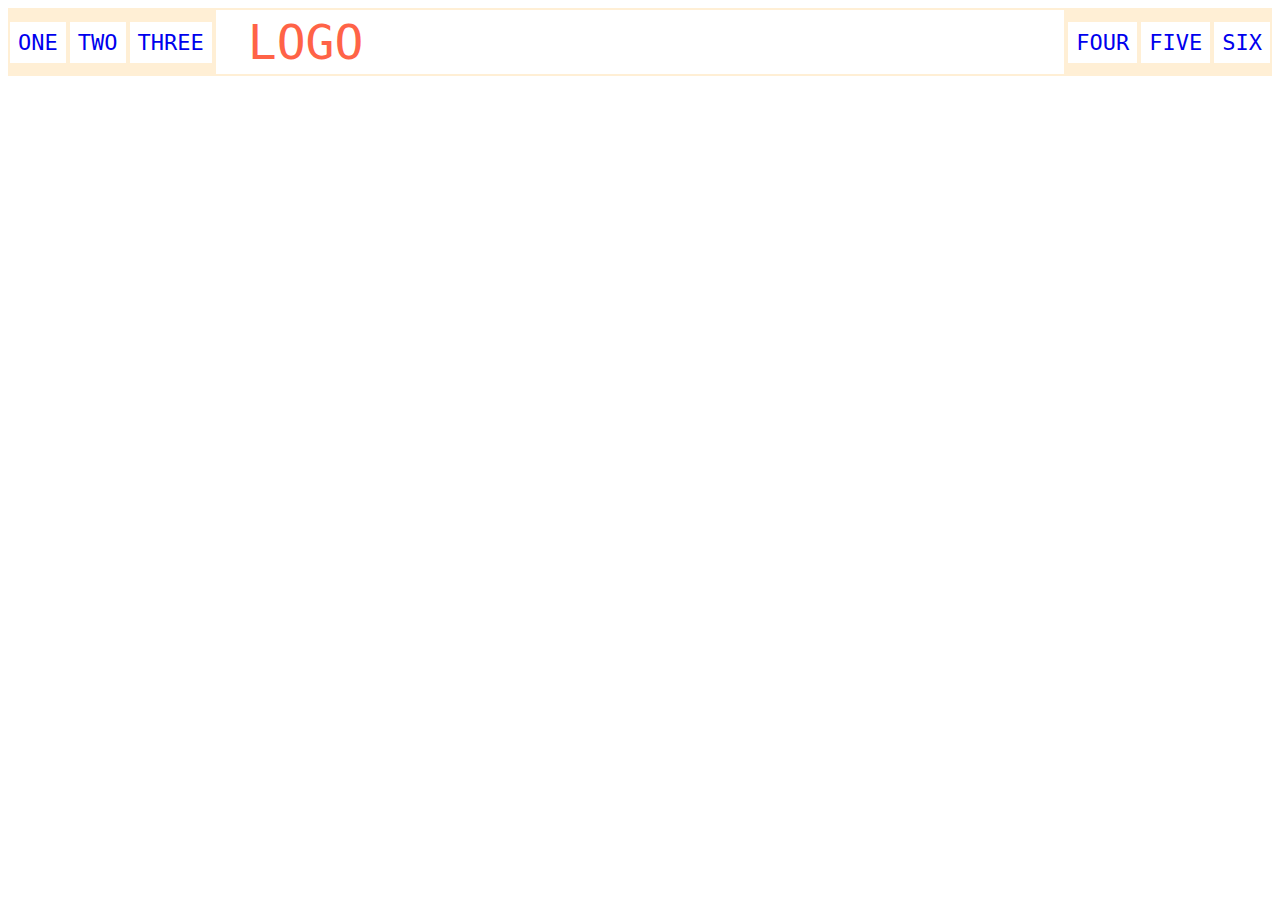
<file: flex/02-flex-header/index.html>
<!DOCTYPE html>
<html lang="en">
  <head>
    <meta charset="UTF-8">
    <meta http-equiv="X-UA-Compatible" content="IE=edge">
    <meta name="viewport" content="width=device-width, initial-scale=1.0">
    <title>Flex Header</title>
    <link rel="stylesheet" href="style.css">
  </head>
  <body>
    <div class="header">
      <div class="left-links">
        <ul>
          <li><a href="#">ONE</a></li>
          <li><a href="#">TWO</a></li>
          <li><a href="#">THREE</a></li>
        </ul>
      </div>
      <div class="logo-container"><div class="logo">LOGO</div> </div>     
      <div class="right-links">
        <ul>
          <li><a href="#">FOUR</a></li>
          <li><a href="#">FIVE</a></li>
          <li><a href="#">SIX</a></li>
        </ul>
      </div>
    </div>
  </body>
</html>
</file>
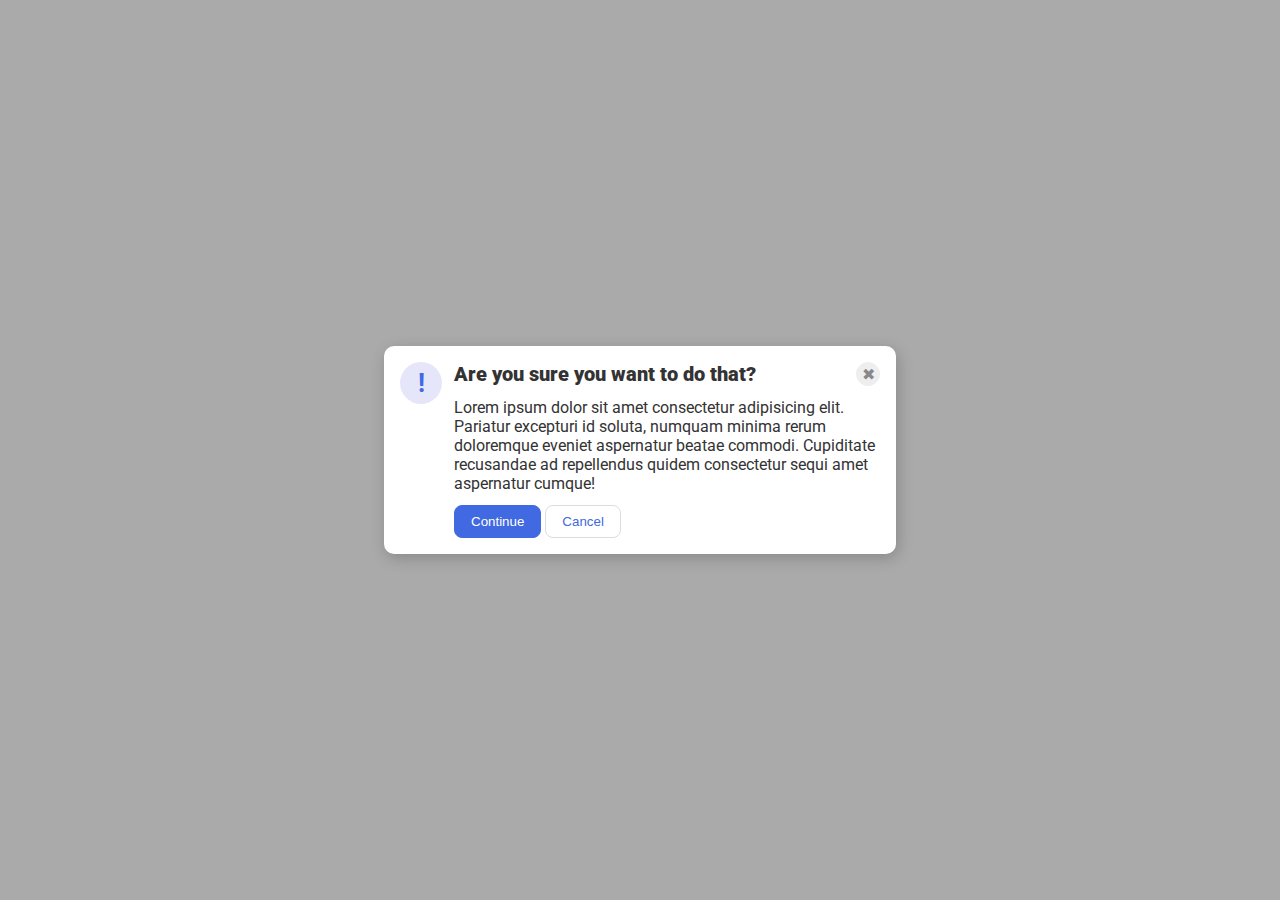
<file: flex/05-flex-modal/index.html>
<!DOCTYPE html>
<html lang="en">
  <head>
    <meta charset="UTF-8">
    <meta http-equiv="X-UA-Compatible" content="IE=edge">
    <meta name="viewport" content="width=device-width, initial-scale=1.0">
    <link rel="stylesheet" href="style.css">
    <title>Modal</title>
  </head>
  <body>
    <div class="modal">
      <div class="icon">!</div>
      <div class="container">
        <div class="heading">
          <div class="header">Are you sure you want to do that?</div>
          <button class="close-button">✖</button>
        </div> 

        <div class="text">Lorem ipsum dolor sit amet consectetur adipisicing elit. Pariatur excepturi id soluta, numquam minima rerum doloremque eveniet aspernatur beatae commodi. Cupiditate recusandae ad repellendus quidem consectetur sequi amet aspernatur cumque!</div>

        <div class="buttons">
          <button class="continue">Continue</button>
          <button class="cancel">Cancel</button>
        </div>

      </div>
    </div>

<!-- - The blue icon is aligned to the left.
- There is equal space on either side of the icon (the gaps between the icon and the edge of the card, and the icon and the text, are the same).
- There is padding around the edge of the modal.
- The header, text, and buttons are aligned with each other.
- The header is bold and a slightly larger text-size than the text.
- The close button is vertically aligned with the header, and aligned in the top-right of the card. -->
  </body>
</html>
</file>
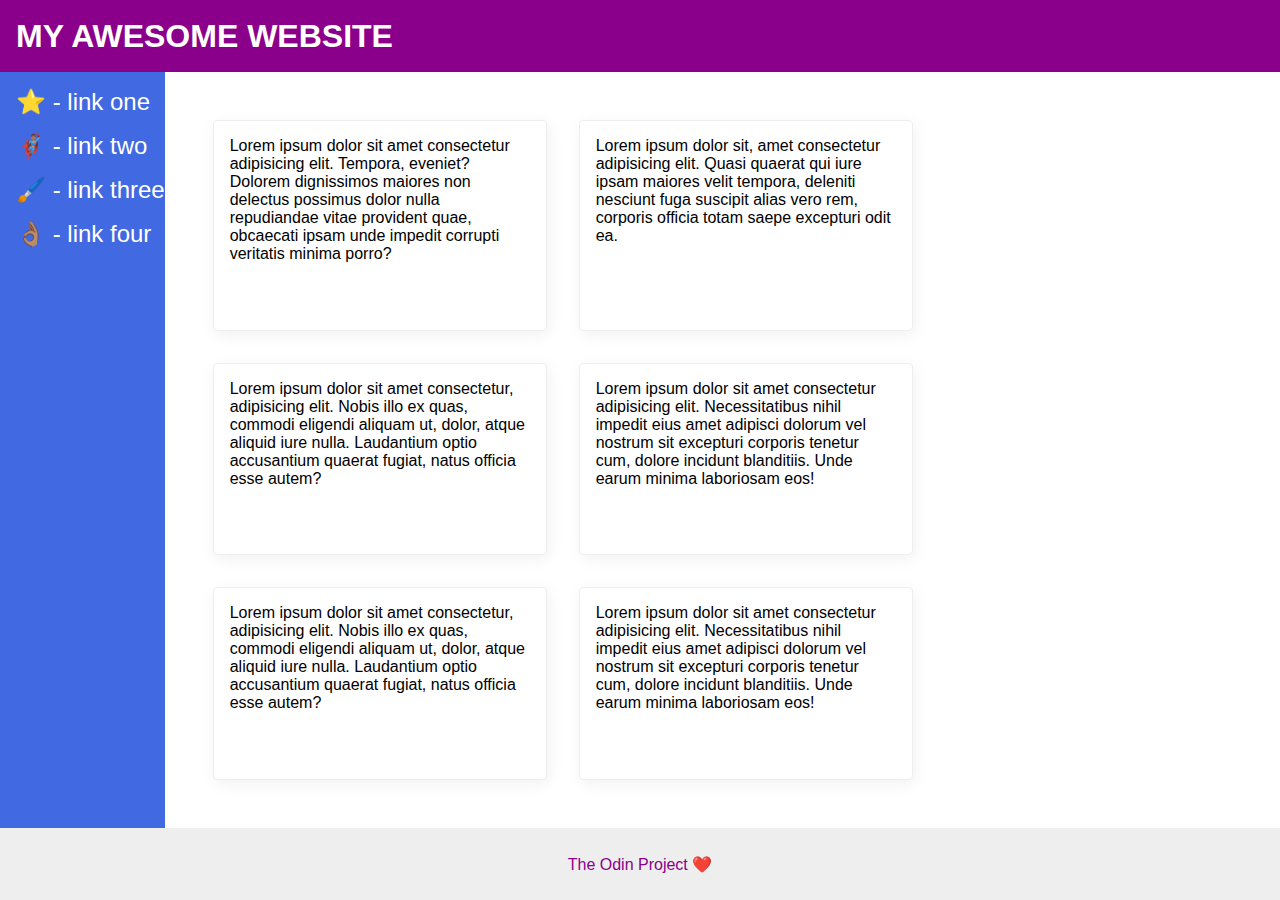
<file: flex/07-flex-layout-2/index.html>
<!DOCTYPE html>
<html lang="en">
  <head>
    <meta charset="UTF-8">
    <meta http-equiv="X-UA-Compatible" content="IE=edge">
    <meta name="viewport" content="width=device-width, initial-scale=1.0">
    <title>The Holy Grail</title>
    <link rel="stylesheet" href="style.css">
  </head>
  <body>
    <div class="header">
      MY AWESOME WEBSITE
    </div>

    <div class="content">
    
      <div class="sidebar">
        <ul>
          <li><a href="#">⭐ - link one</a></li>
          <li><a href="#">🦸🏽‍♂️ - link two</a></li>
          <li><a href="#">🖌️ - link three</a></li>
          <li><a href="#">👌🏽 - link four</a></li>
        </ul>
      </div>

    <div class="cards-container">      

      <div class="card">Lorem ipsum dolor sit amet consectetur adipisicing elit. Tempora, eveniet? Dolorem dignissimos maiores non delectus possimus dolor nulla repudiandae vitae provident quae, obcaecati ipsam unde impedit corrupti veritatis minima porro?</div>
      <div class="card">Lorem ipsum dolor sit, amet consectetur adipisicing elit. Quasi quaerat qui iure ipsam maiores velit tempora, deleniti nesciunt fuga suscipit alias vero rem, corporis officia totam saepe excepturi odit ea.</div>
      <div class="card">Lorem ipsum dolor sit amet consectetur, adipisicing elit. Nobis illo ex quas, commodi eligendi aliquam ut, dolor, atque aliquid iure nulla. Laudantium optio accusantium quaerat fugiat, natus officia esse autem?</div>
      <div class="card">Lorem ipsum dolor sit amet consectetur adipisicing elit. Necessitatibus nihil impedit eius amet adipisci dolorum vel nostrum sit excepturi corporis tenetur cum, dolore incidunt blanditiis. Unde earum minima laboriosam eos!</div>
      <div class="card">Lorem ipsum dolor sit amet consectetur, adipisicing elit. Nobis illo ex quas, commodi eligendi aliquam ut, dolor, atque aliquid iure nulla. Laudantium optio accusantium quaerat fugiat, natus officia esse autem?</div>
      <div class="card">Lorem ipsum dolor sit amet consectetur adipisicing elit. Necessitatibus nihil impedit eius amet adipisci dolorum vel nostrum sit excepturi corporis tenetur cum, dolore incidunt blanditiis. Unde earum minima laboriosam eos!</div>
    
    </div>  

    </div>

    <div class="footer">
      The Odin Project ❤️
    </div>
  </body>
</html>
</file>
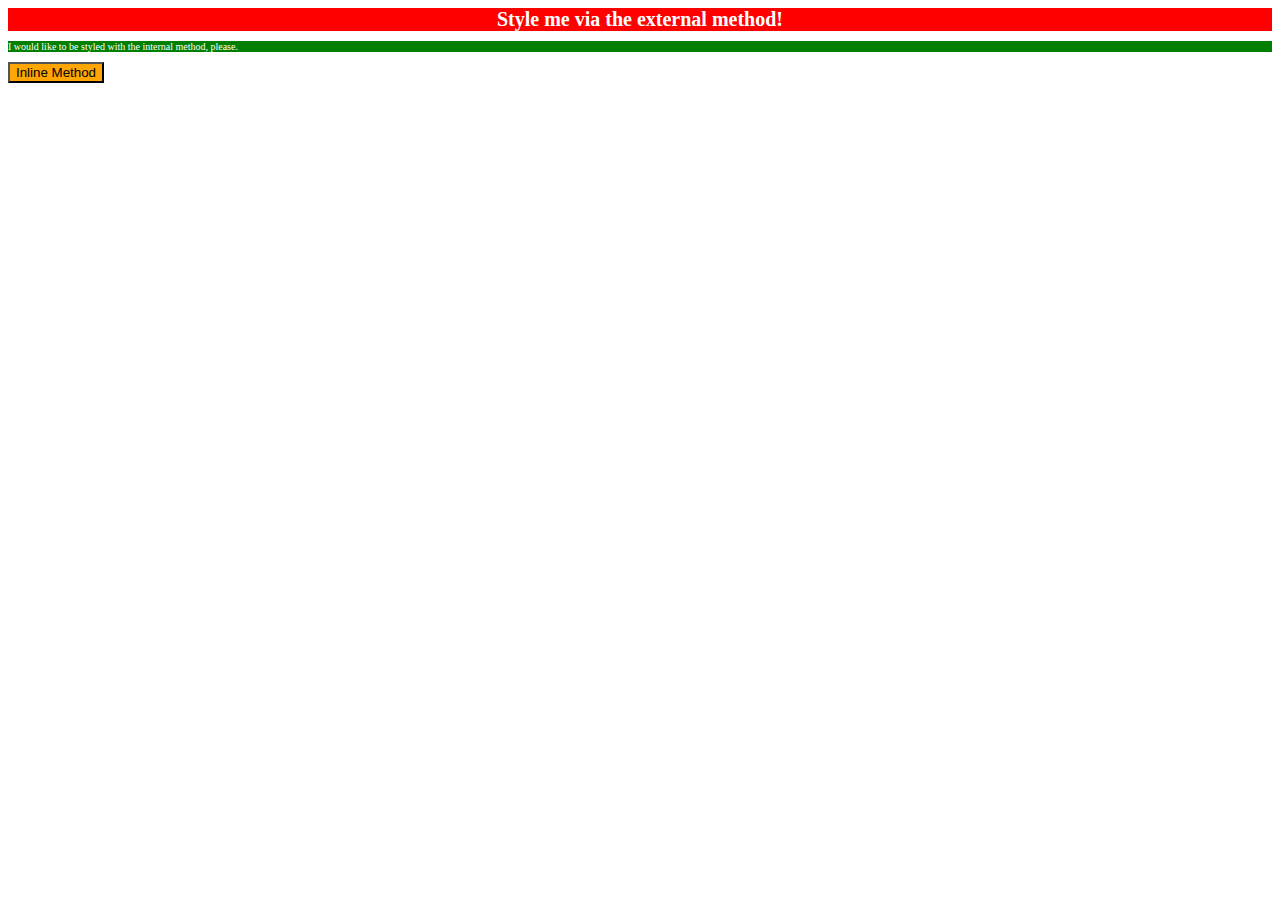
<file: foundations/01-css-methods/index.html>
<!DOCTYPE html>
<html lang="en">
  <head>
    <meta charset="UTF-8">
    <meta http-equiv="X-UA-Compatible" content="IE=edge">
    <meta name="viewport" content="width=device-width, initial-scale=1.0">
    <link rel="stylesheet" href="style.css">
    <title>Methods for Adding CSS</title>
    <style>
      p {
        background-color: green;
        color: white;
        font-size: 10px;
      }
    </style>
  </head>
  <body>
    <div>Style me via the external method!</div>
    <p>I would like to be styled with the internal method, please.</p>
    <button style="background-color: orange;" ">Inline Method</button>
  </body>
</html>
</file>
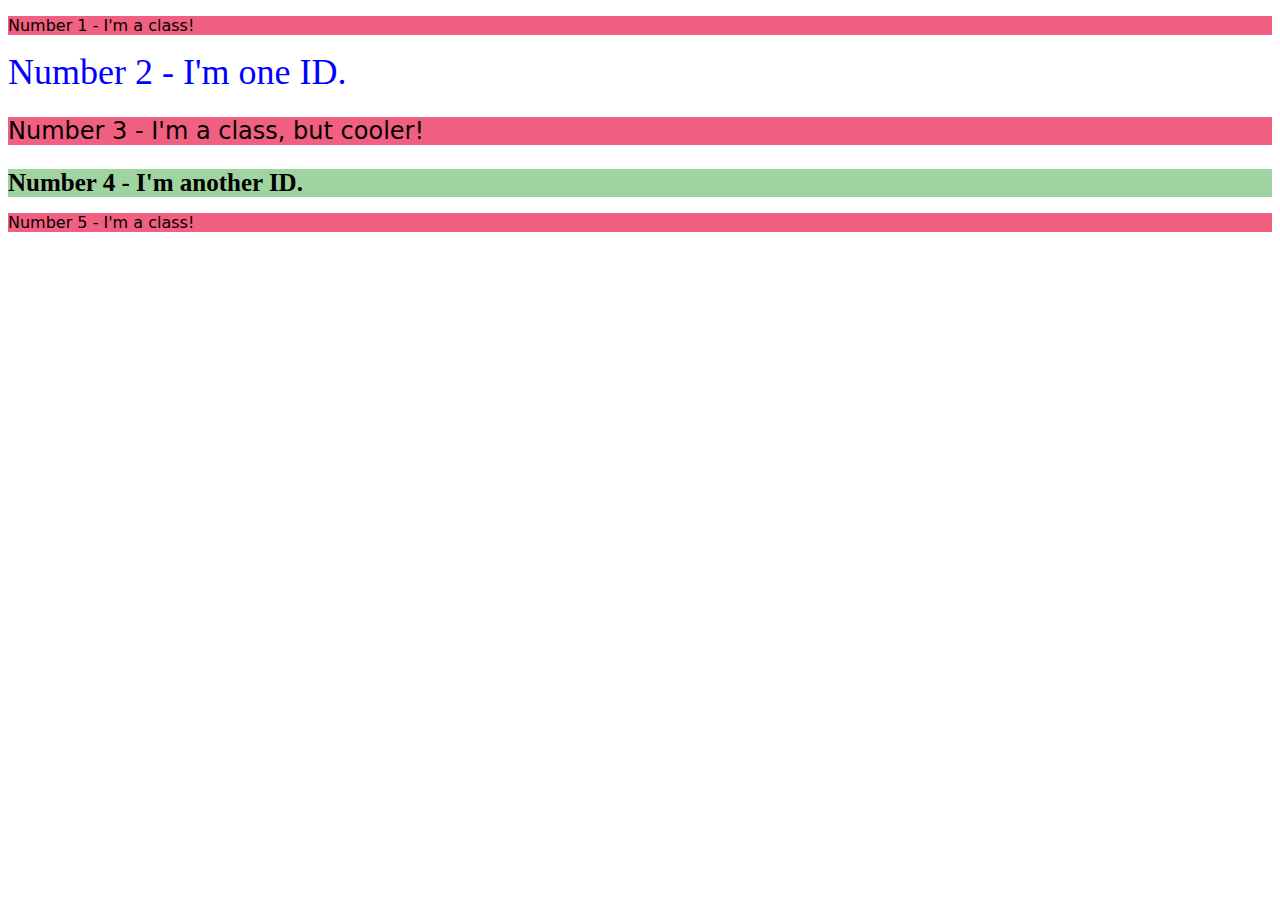
<file: foundations/02-class-id-selectors/index.html>
<!DOCTYPE html>
<html lang="en">
  <head>
    <meta charset="UTF-8">
    <meta http-equiv="X-UA-Compatible" content="IE=edge">
    <meta name="viewport" content="width=device-width, initial-scale=1.0">
    <link rel="stylesheet" href="style.css">
    <title>Class and ID Selectors</title>
    <link rel="stylesheet" href="style.css">
  </head>
  <body>
    <p class="odd">Number 1 - I'm a class!</p>
    <div id ="second">Number 2 - I'm one ID.</div>
    <p class="odd" id="third">Number 3 - I'm a class, but cooler!</p>
    <div id="fourth">Number 4 - I'm another ID.</div>
    <p class="odd">Number 5 - I'm a class!</p>
  </body>
</html>
</file>
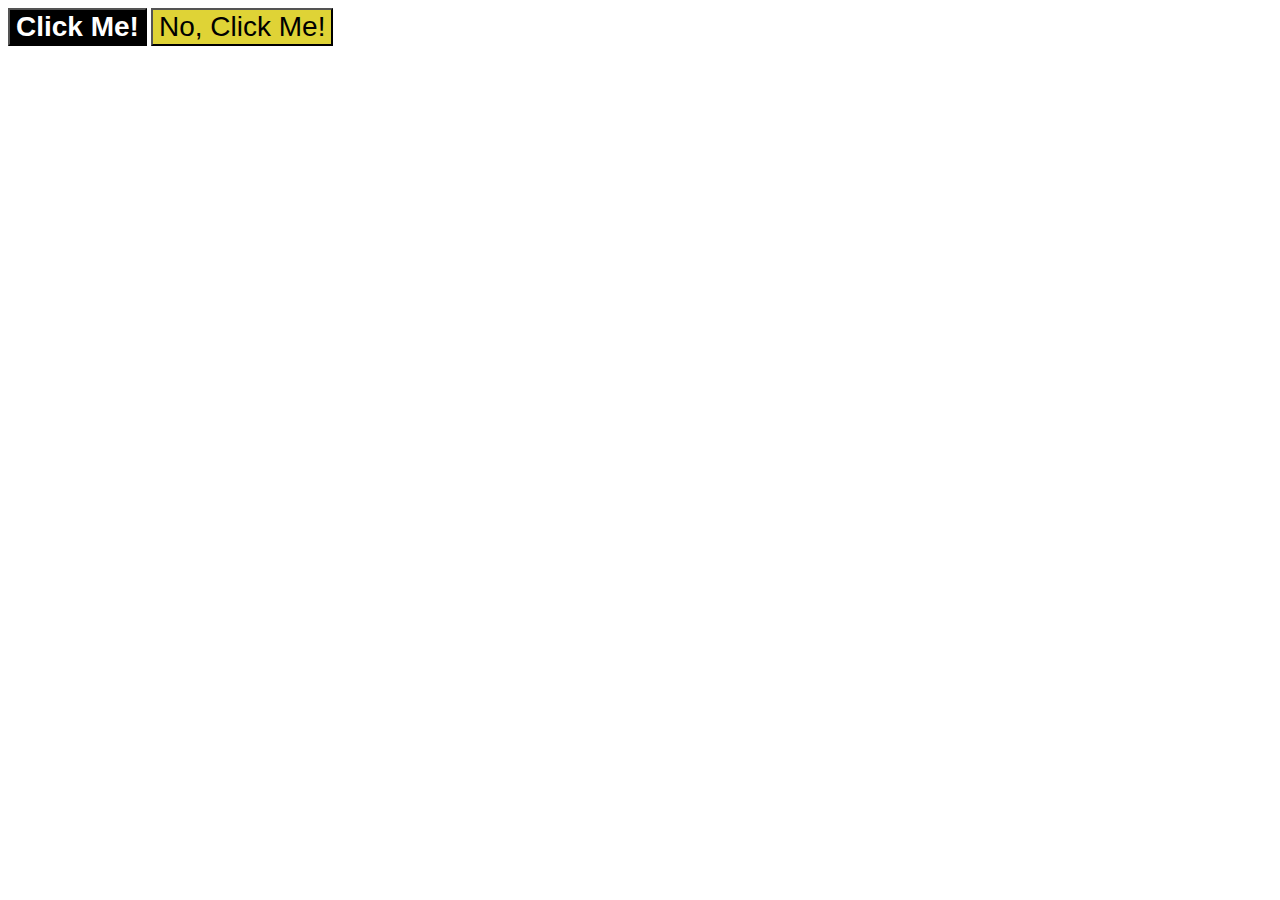
<file: foundations/03-grouping-selectors/index.html>
<!DOCTYPE html>
<html lang="en">
  <head>
    <meta charset="UTF-8">
    <meta http-equiv="X-UA-Compatible" content="IE=edge">
    <meta name="viewport" content="width=device-width, initial-scale=1.0">
    <link rel="stylesheet" href="style.css">
    <title>Grouping Selectors</title>
  </head>
  <body>
    <button class="click-me-button">Click Me!</button>
    <button class="no-click-me-button">No, Click Me!</button>
  </body>
</html>
</file>
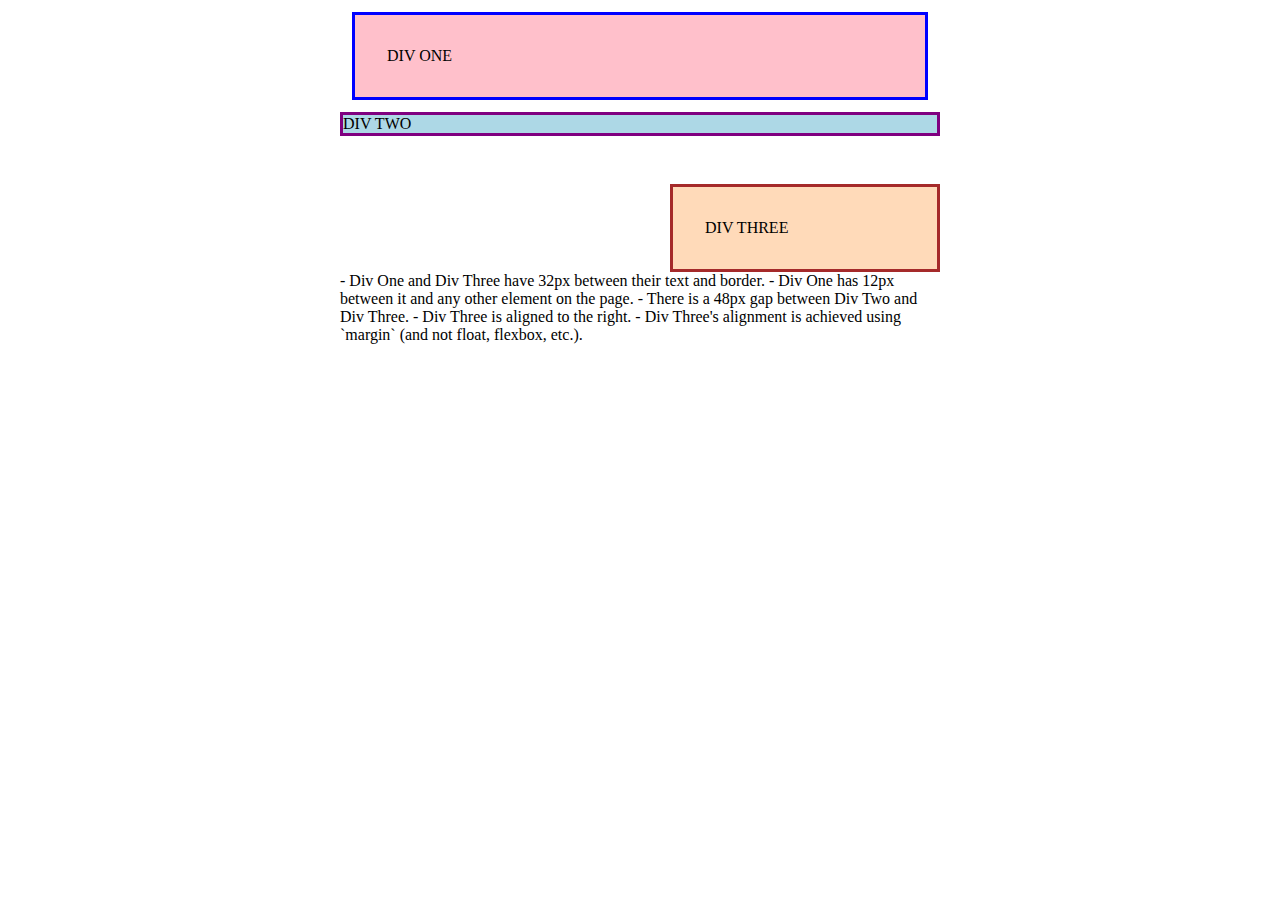
<file: margin-and-padding/01-margin-and-padding-1/index.html>
<!DOCTYPE html>
<html lang="en">
  <head>
    <meta charset="UTF-8">
    <meta http-equiv="X-UA-Compatible" content="IE=edge">
    <meta name="viewport" content="width=device-width, initial-scale=1.0">
    <title>Margin and Padding exercise</title>
    <link rel="stylesheet" href="style.css">
  </head>
  <body>
    <div class="one">
      DIV ONE
    </div>
    <div class="two">
      DIV TWO
    </div>
    <div class="three">
      DIV THREE
    </div>

    - Div One and Div Three have 32px between their text and border.
- Div One has 12px between it and any other element on the page.
- There is a 48px gap between Div Two and Div Three.
- Div Three is aligned to the right.
- Div Three's alignment is achieved using `margin` (and not float, flexbox, etc.).
  </body>
</html>
</file>
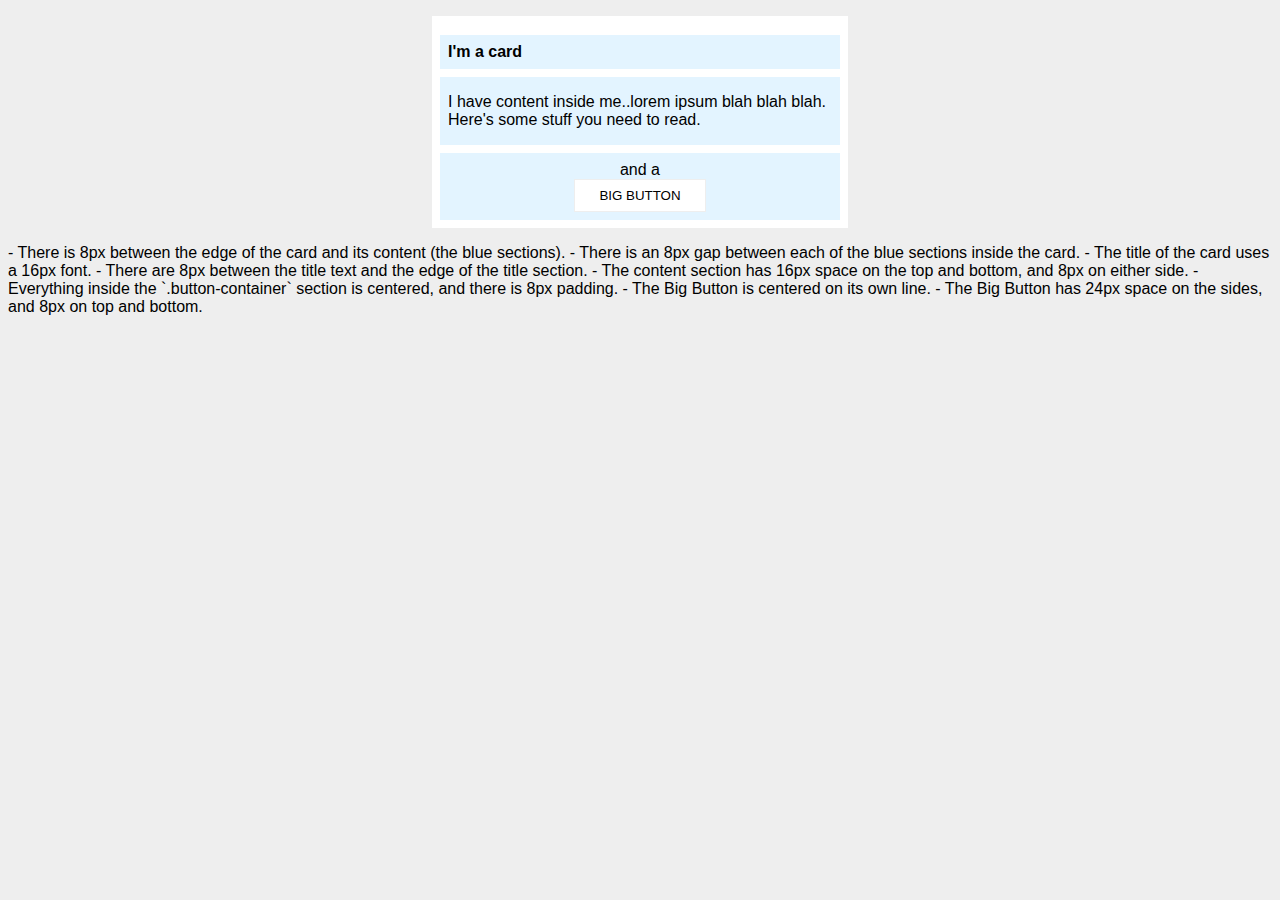
<file: margin-and-padding/02-margin-and-padding-2/index.html>
<!DOCTYPE html>
<html lang="en">
  <head>
    <meta charset="UTF-8">
    <meta http-equiv="X-UA-Compatible" content="IE=edge">
    <meta name="viewport" content="width=device-width, initial-scale=1.0">
    <title>Margin and Padding exercise 2</title>
    <link rel="stylesheet" href="style.css">
  </head>
  <body>
    <div class="card">
      <h1 class="title">I'm a card</h1>
      <div class="content">I have content inside me..lorem ipsum blah blah blah. Here's some stuff you need to read.</div>
      <div class="button-container">and a <button>BIG BUTTON</button></div>
    </div>
  </body>

  - There is 8px between the edge of the card and its content (the blue sections).
- There is an 8px gap between each of the blue sections inside the card.
- The title of the card uses a 16px font.
- There are 8px between the title text and the edge of the title section.
- The content section has 16px space on the top and bottom, and 8px on either side.
- Everything inside the `.button-container` section is centered, and there is 8px padding.
- The Big Button is centered on its own line.
- The Big Button has 24px space on the sides, and 8px on top and bottom.
</html>
</file>
<file: flex/02-flex-header/style.css>
.header  {
  font-family: monospace;
  background: papayawhip;
  display: flex;
  align-items: center;
}


.logo {
  flex: 1;
  font-size: 48px;
  font-weight: 900px;
  color: tomato;
  background: white;
  padding: 4px 32px;
  /* this removes the line under the links */
  text-decoration: none;
  margin: 2px;
  
}

/* .logo {
  font-size: 48px;
  font-weight: 900;
  color: tomato;
  background: white;
  padding: 4px 32px;
} */

ul {
  /* this removes the dots on the list items*/

  list-style-type: none;
  display: flex;
  padding: 0px;
}

a {
  font-size: 22px;
  background: white;
  padding: 8px;
  /* this removes the line under the links */
  text-decoration: none;
  margin: 2px;
}

.logo-container{
  flex: 1;
}



/* .right-links {
  margin-left: auto;
}

.left-links{
  margin-right: auto;
} */
</file>
<file: flex/05-flex-modal/style.css>
@import url('https://fonts.googleapis.com/css2?family=Roboto:wght@400;700&display=swap');

html, body {
  height: 100%;
}

body {
  font-family: Roboto, sans-serif;
  margin: 0;
  background: #aaa;
  color: #333;
  /* I'll give you this one for free lol */
  display: flex;
  align-items: center;
  justify-content: center;
}

.modal {
  background: white;
  width: 480px;
  border-radius: 10px;
  box-shadow: 2px 4px 16px rgba(0,0,0,.2);
}

.icon {
  color: royalblue;
  font-size: 26px;
  font-weight: 700;
  background: lavender;
  width: 42px;
  height: 42px;
  border-radius: 50%;
  display: flex;
  align-items: center;
  justify-content: center;
}

.close-button {
  background: #eee;
  border-radius: 50%;
  color: #888;
  font-weight: 400;
  font-size: 16px;
  height: 24px;
  width: 24px;
  display: flex;
  align-items: center;
  justify-content: center;
  border: 1px solid #eee;
  padding: 0;
}

button {
  cursor: pointer;
  padding: 8px 16px;
  border-radius: 8px;
}

button.continue {
  background: royalblue;
  border: 1px solid royalblue;
  color: white;
}

button.cancel {
  background: white;
  border: 1px solid #ddd;
  color: royalblue;
}

.icon {
  flex-shrink: 0;
}

.modal {
  display: flex;
  flex-direction: row;
  gap: 12px;
  padding: 16px;
}

.container {
  flex-direction: column;
  justify-content: center;
  gap: 30px;
}

.heading {
  display: flex;
  align-items: flex-end;
  font-weight: 1000;
  font-size: 20px;
} 

.heading .header {
  flex: 1;
}

.heading,
.text {
  margin-bottom: 12px;
}
</file>
<file: flex/07-flex-layout-2/style.css>
body {
  font-family: -apple-system, BlinkMacSystemFont, 'Segoe UI', Roboto, Oxygen, Ubuntu, Cantarell, 'Open Sans', 'Helvetica Neue', sans-serif;
  margin: 0;
  min-height: 100vh;
  display: flex;
  flex-direction: column;
}

.header {
  display: flex;
  height: 72px;
  background: darkmagenta;
  color: white;
  font-size: 32px;
  font-weight: 900;
  align-items: center;
  padding-left: 16px;
}

.footer {
  display: flex;
  height: 72px;
  background: #eee;
  color: darkmagenta;
  justify-content: center;
  align-items: center;
}

.sidebar {
  max-width: 300px;
  flex-shrink: 0;
  background: royalblue;
  box-sizing: border-box;
}

.card {
  border: 1px solid #eee;
  box-shadow: 2px 4px 16px rgba(0,0,0,.06);
  border-radius: 4px;
  flex-grow: 0;
  max-width: 300px;
  padding: 16px;
}

.content {
  flex: 1 0;
  display: flex;
}

.content .sidebar {
  flex: 1 0 auto;
}

.sidebar ul {
  padding-left: 16px;
}

.sidebar a {
  text-decoration: none;
  color:white;
  font-size: 24px;
}

.sidebar li {
  list-style-type: none;
  padding-bottom: 16px;
}

.cards-container {
  display: flex;
  flex-wrap: wrap;
  padding: 48px;
  justify-content: flex-start;
  gap: 32px;
}
</file>
<file: foundations/01-css-methods/style.css>
div {
   background-color: red; 
   color: white;
   font-size: 20px;
   font-weight: bold;
   text-align: center;
}
</file>
<file: foundations/02-class-id-selectors/style.css>
.odd {
    font-family: 'Verdana', 'DejaVu Sans', 'sans-serif';
    background-color: rgb(241, 95, 129)
}

#second {
    color: blue;
    font-size: 36px;
}

#third {
    font-size: 24px;
}
#fourth {
    background-color:  rgb(159, 211, 159);
    font-size: 25px;
    font-weight: bold;
}
</file>
<file: foundations/03-grouping-selectors/style.css>
.click-me-button,
.no-click-me-button {
    font-size: 28px;
    font-family: 'Helvetica', 'Times New Roman', 'sans-serif';
}

/* a black background, 
white text color, 
and a bold font weight */

.click-me-button {
   background-color: #000;
   color: #ffffff;
   font-weight: bold;
}

/* a yellow background */
.no-click-me-button {
    background-color: #dfd336;
}
</file>
<file: margin-and-padding/01-margin-and-padding-1/style.css>
body {
  max-width: 600px;
  margin: 0 auto;
}

.one {
  background: pink;
  border: 3px solid blue;
  /* CHANGE ME */
  padding: 32px;
  margin: 12px;
}

.two {
  background: lightblue;
  border: 3px solid purple;
  /* CHANGE ME */
  margin-bottom: 48px;
}

.three {
  background: peachpuff;
  border: 3px solid brown;
  width: 200px;
  /* CHANGE ME */
  padding: 32px;
  margin-left: auto;
}
</file>
<file: margin-and-padding/02-margin-and-padding-2/style.css>
body {
  background: #eee;
  font-family: sans-serif;
}

.card {
  width: 400px;
  background: #fff;
  margin: 16px auto;
  padding: 8px;
}

.title {
  background: #e3f4ff;
  font-size: 16px;
  padding: 8px;
}

.content {
  background: #e3f4ff;
  padding: 16px 8px;
}

.button-container {
  background: #e3f4ff;
  text-align: center;
  padding: 8px;
}

button {
  background: white;
  border: 1px solid #eee;
  display: block;
  text-align: center;
  margin: auto;
  padding: 8px 24px;
}

.title,
.content {
  margin-bottom: 8px;
}
</file>
